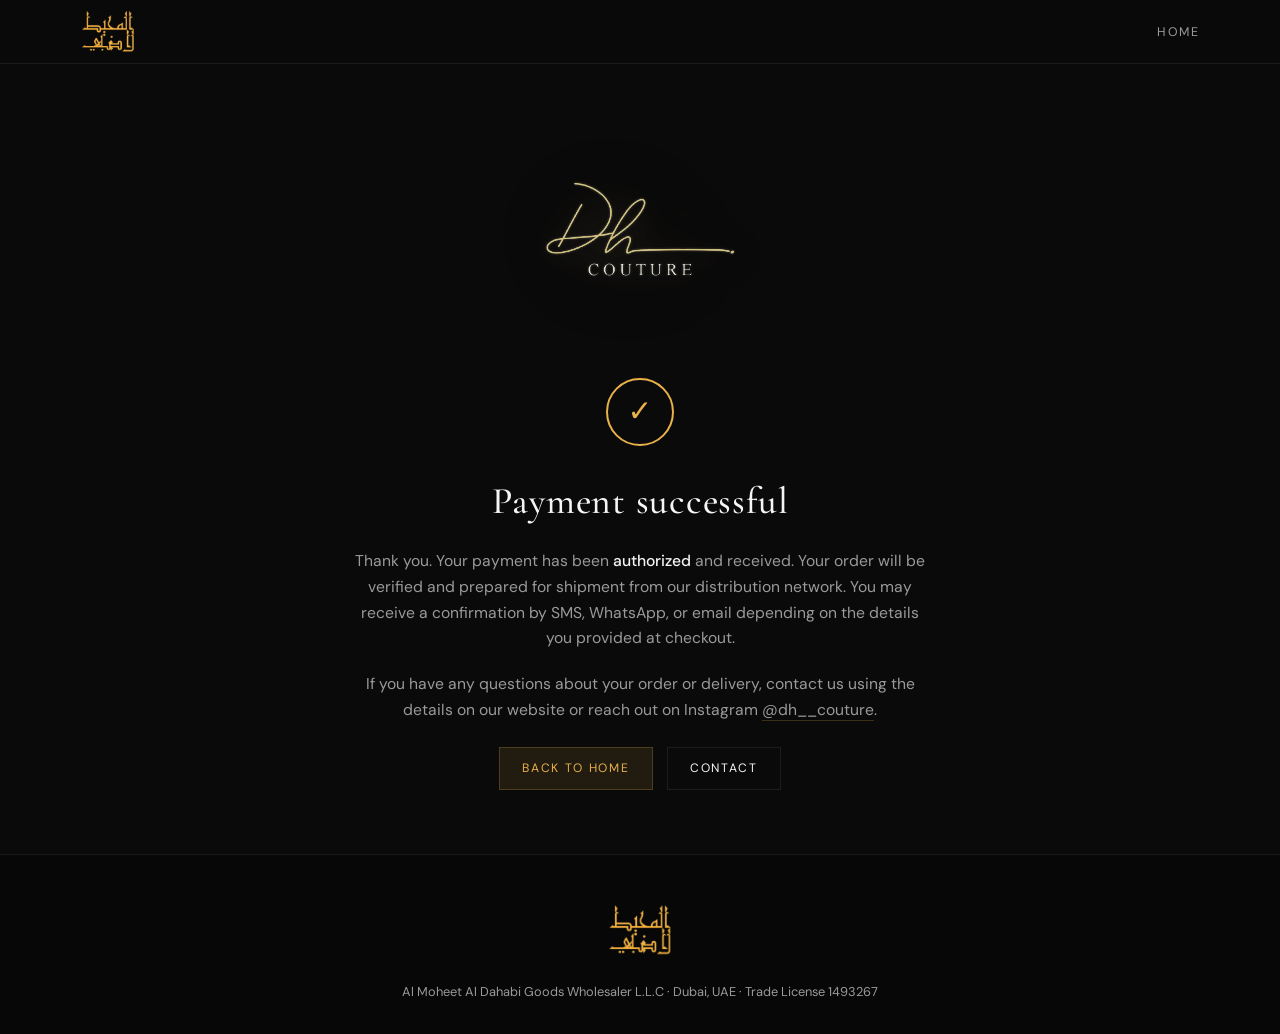
<file: payment-success.html>
<!DOCTYPE html>
<html lang="en">
  <head>
    <meta charset="utf-8" />
    <meta name="viewport" content="width=device-width, initial-scale=1" />
    <meta name="robots" content="noindex, nofollow" />
    <title>Payment successful | DH__COUTURE</title>
    <link rel="preconnect" href="https://fonts.googleapis.com" />
    <link rel="preconnect" href="https://fonts.gstatic.com" crossorigin />
    <link
      href="https://fonts.googleapis.com/css2?family=Cormorant+Garamond:wght@400;500&family=DM+Sans:opsz,wght@9..40,400;9..40,500&display=swap"
      rel="stylesheet"
    />
    <link rel="stylesheet" href="css/styles.css" />
  </head>
  <body>
    <header class="site-header is-scrolled">
      <div class="header-inner">
        <a class="logo" href="index.html" aria-label="DH__COUTURE — Al Moheet Al Dahabi">
          <img src="assets/images/logo.png" alt="" width="240" height="72" decoding="async" />
        </a>
        <nav class="nav" aria-label="Primary" style="position: static; opacity: 1; visibility: visible; transform: none; border: none; padding: 0">
          <ul class="nav-list">
            <li><a href="index.html">Home</a></li>
          </ul>
        </nav>
      </div>
    </header>

    <main class="success-page container">
      <div class="success-inner">
        <div class="glow-logo-wrap payment-success-logo">
          <img src="assets/images/dh-couture-logo.png" alt="DH COUTURE" width="320" height="110" decoding="async" />
        </div>
        <div class="success-icon" aria-hidden="true">✓</div>
        <h1 class="success-title">Payment successful</h1>
        <p class="success-lead">
          Thank you. Your payment has been <strong>authorized</strong> and received. Your order will be verified and
          prepared for shipment from our distribution network. You may receive a confirmation by SMS, WhatsApp, or email
          depending on the details you provided at checkout.
        </p>
        <p class="success-lead" style="margin-bottom: 1.5rem">
          If you have any questions about your order or delivery, contact us using the details on our website or reach
          out on Instagram
          <a
            class="brand-instagram"
            href="https://www.instagram.com/dh__couture/"
            target="_blank"
            rel="noopener noreferrer"
            >@dh__couture</a
          >.
        </p>
        <div id="payment-ref" class="success-ref" hidden>
          <span class="success-ref-label">Reference</span>
          <span id="payment-ref-value"></span>
        </div>
        <div class="success-actions">
          <a class="success-btn--gold" href="index.html">Back to home</a>
          <a href="index.html#contact">Contact</a>
        </div>
      </div>
    </main>

    <footer class="site-footer">
      <div class="container">
        <div class="footer-brand">
          <img src="assets/images/logo.png" alt="Al Moheet Al Dahabi — DH__COUTURE" width="240" height="72" decoding="async" />
        </div>
        <p class="footer-copy">
          Al Moheet Al Dahabi Goods Wholesaler L.L.C · Dubai, UAE · Trade License 1493267
        </p>
      </div>
    </footer>

    <script>
      (function () {
        var params = new URLSearchParams(window.location.search);
        var keys = [
          "order_id",
          "orderId",
          "order",
          "ref",
          "reference",
          "transaction_id",
          "transactionId",
          "tid",
          "session_id",
          "sessionId",
          "payment_id",
          "paymentId",
          "invoice",
          "id",
        ];
        var value = null;
        for (var i = 0; i < keys.length; i++) {
          var v = params.get(keys[i]);
          if (v && String(v).trim()) {
            value = String(v).trim();
            break;
          }
        }
        if (value) {
          var box = document.getElementById("payment-ref");
          var span = document.getElementById("payment-ref-value");
          if (box && span) {
            span.textContent = value;
            box.hidden = false;
            box.classList.add("is-visible");
          }
        }
      })();
    </script>
  </body>
</html>
</file>
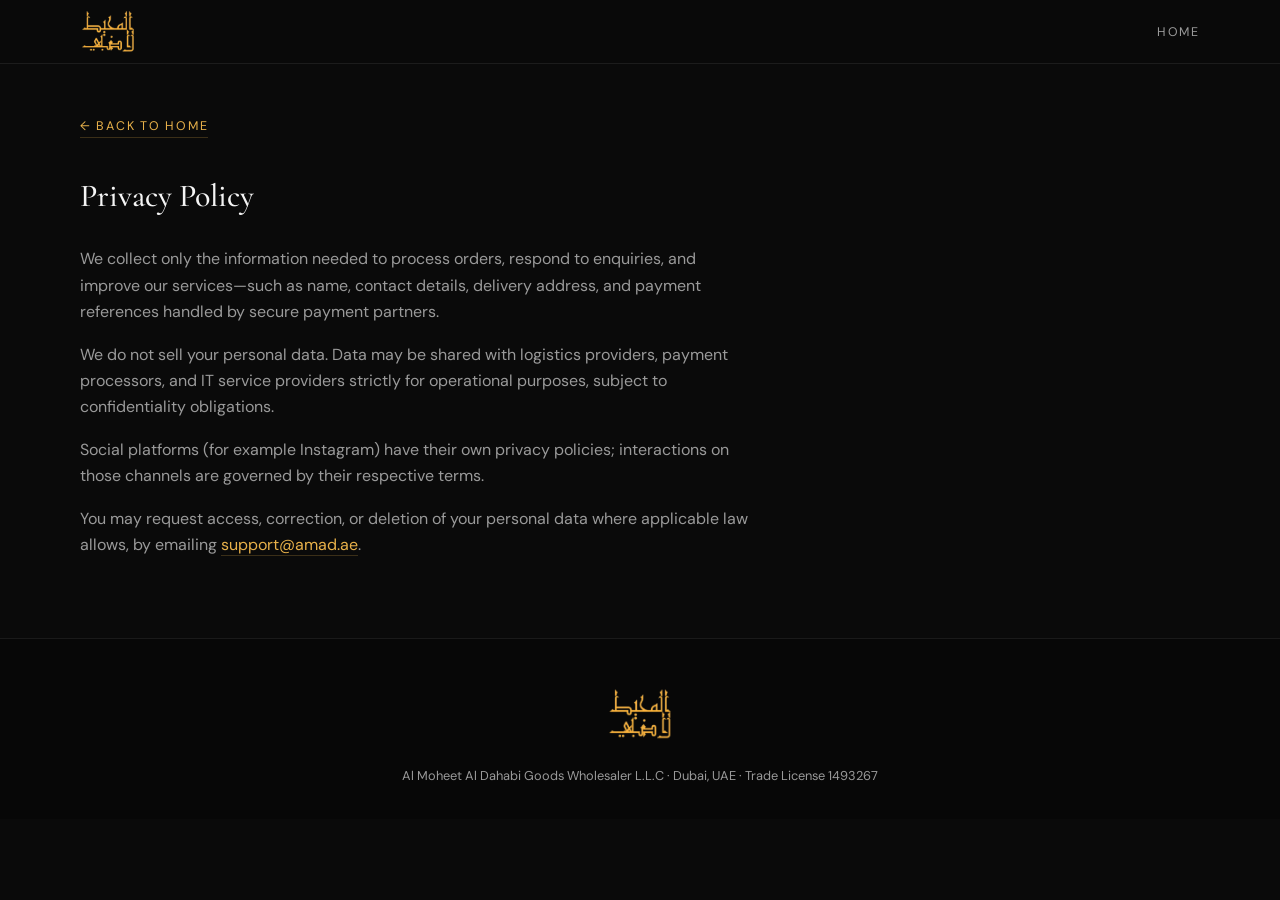
<file: privacy-policy.html>
<!DOCTYPE html>
<html lang="en">
  <head>
    <meta charset="utf-8" />
    <meta name="viewport" content="width=device-width, initial-scale=1" />
    <title>Privacy Policy | DH__COUTURE</title>
    <link rel="preconnect" href="https://fonts.googleapis.com" />
    <link rel="preconnect" href="https://fonts.gstatic.com" crossorigin />
    <link
      href="https://fonts.googleapis.com/css2?family=Cormorant+Garamond:wght@400;500&family=DM+Sans:opsz,wght@9..40,400;9..40,500&display=swap"
      rel="stylesheet"
    />
    <link rel="stylesheet" href="css/styles.css" />
  </head>
  <body>
    <header class="site-header is-scrolled">
      <div class="header-inner">
        <a class="logo" href="index.html" aria-label="DH__COUTURE — Al Moheet Al Dahabi">
          <img src="assets/images/logo.png" alt="" width="240" height="72" decoding="async" />
        </a>
        <nav class="nav" aria-label="Primary" style="position: static; opacity: 1; visibility: visible; transform: none; border: none; padding: 0">
          <ul class="nav-list">
            <li><a href="index.html">Home</a></li>
          </ul>
        </nav>
      </div>
    </header>
    <article class="policy-page container">
      <a class="policy-back" href="index.html">← Back to home</a>
      <h1>Privacy Policy</h1>
      <p>
        We collect only the information needed to process orders, respond to enquiries, and improve our services—such as
        name, contact details, delivery address, and payment references handled by secure payment partners.
      </p>
      <p>
        We do not sell your personal data. Data may be shared with logistics providers, payment processors, and IT
        service providers strictly for operational purposes, subject to confidentiality obligations.
      </p>
      <p>
        Social platforms (for example Instagram) have their own privacy policies; interactions on those channels are
        governed by their respective terms.
      </p>
      <p>
        You may request access, correction, or deletion of your personal data where applicable law allows, by emailing
        <a href="mailto:support@amad.ae">support@amad.ae</a>.
      </p>
    </article>
    <footer class="site-footer">
      <div class="container">
        <div class="footer-brand">
          <img src="assets/images/logo.png" alt="Al Moheet Al Dahabi — DH__COUTURE" width="240" height="72" decoding="async" />
        </div>
        <p class="footer-copy">Al Moheet Al Dahabi Goods Wholesaler L.L.C · Dubai, UAE · Trade License 1493267</p>
      </div>
    </footer>
  </body>
</html>
</file>
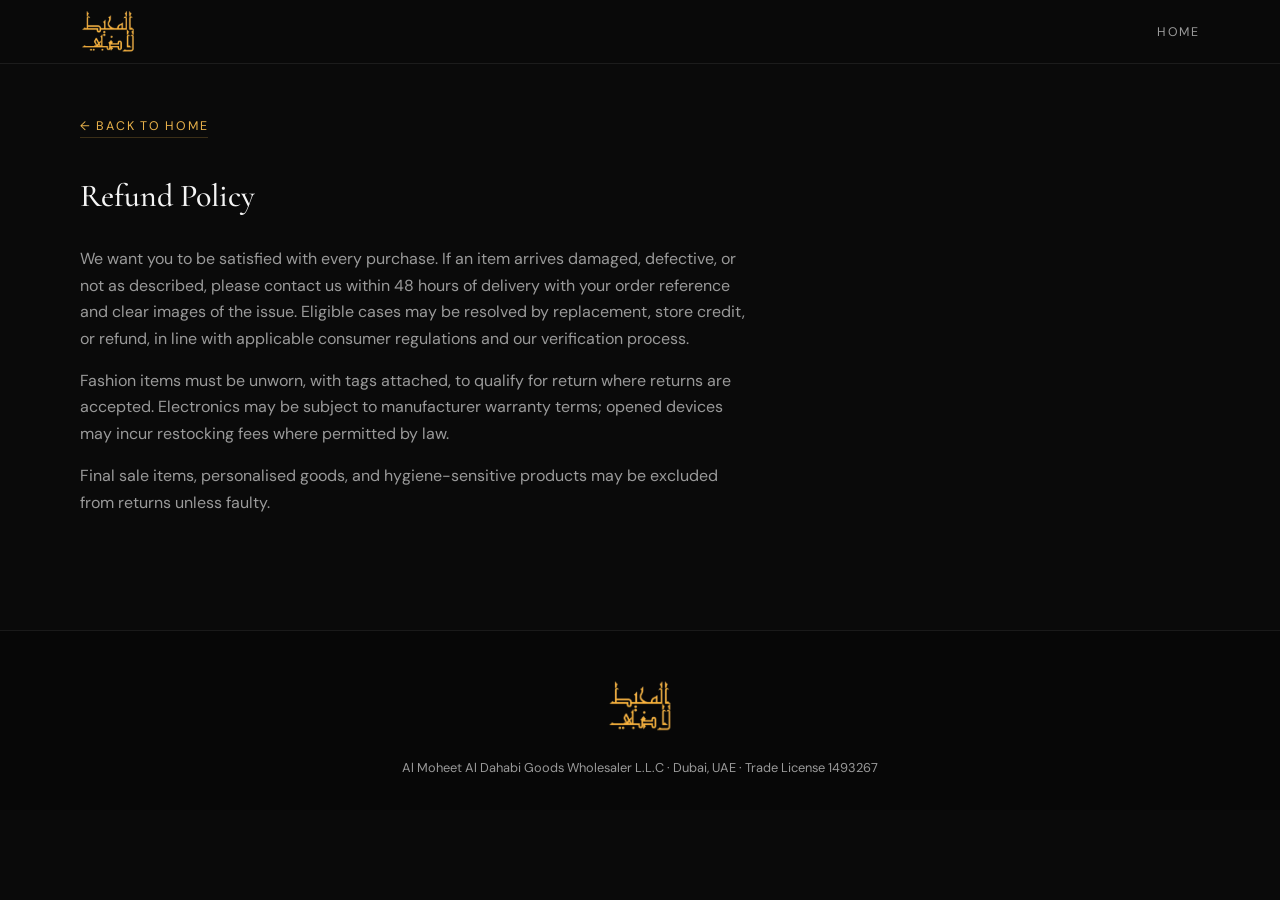
<file: refund-policy.html>
<!DOCTYPE html>
<html lang="en">
  <head>
    <meta charset="utf-8" />
    <meta name="viewport" content="width=device-width, initial-scale=1" />
    <title>Refund Policy | DH__COUTURE</title>
    <link rel="preconnect" href="https://fonts.googleapis.com" />
    <link rel="preconnect" href="https://fonts.gstatic.com" crossorigin />
    <link
      href="https://fonts.googleapis.com/css2?family=Cormorant+Garamond:wght@400;500&family=DM+Sans:opsz,wght@9..40,400;9..40,500&display=swap"
      rel="stylesheet"
    />
    <link rel="stylesheet" href="css/styles.css" />
  </head>
  <body>
    <header class="site-header is-scrolled">
      <div class="header-inner">
        <a class="logo" href="index.html" aria-label="DH__COUTURE — Al Moheet Al Dahabi">
          <img src="assets/images/logo.png" alt="" width="240" height="72" decoding="async" />
        </a>
        <nav class="nav" aria-label="Primary" style="position: static; opacity: 1; visibility: visible; transform: none; border: none; padding: 0">
          <ul class="nav-list">
            <li><a href="index.html">Home</a></li>
          </ul>
        </nav>
      </div>
    </header>
    <article class="policy-page container">
      <a class="policy-back" href="index.html">← Back to home</a>
      <h1>Refund Policy</h1>
      <p>
        We want you to be satisfied with every purchase. If an item arrives damaged, defective, or not as described,
        please contact us within 48 hours of delivery with your order reference and clear images of the issue. Eligible
        cases may be resolved by replacement, store credit, or refund, in line with applicable consumer regulations and
        our verification process.
      </p>
      <p>
        Fashion items must be unworn, with tags attached, to qualify for return where returns are accepted. Electronics
        may be subject to manufacturer warranty terms; opened devices may incur restocking fees where permitted by law.
      </p>
      <p>Final sale items, personalised goods, and hygiene-sensitive products may be excluded from returns unless faulty.</p>
    </article>
    <footer class="site-footer">
      <div class="container">
        <div class="footer-brand">
          <img src="assets/images/logo.png" alt="Al Moheet Al Dahabi — DH__COUTURE" width="240" height="72" decoding="async" />
        </div>
        <p class="footer-copy">Al Moheet Al Dahabi Goods Wholesaler L.L.C · Dubai, UAE · Trade License 1493267</p>
      </div>
    </footer>
  </body>
</html>
</file>
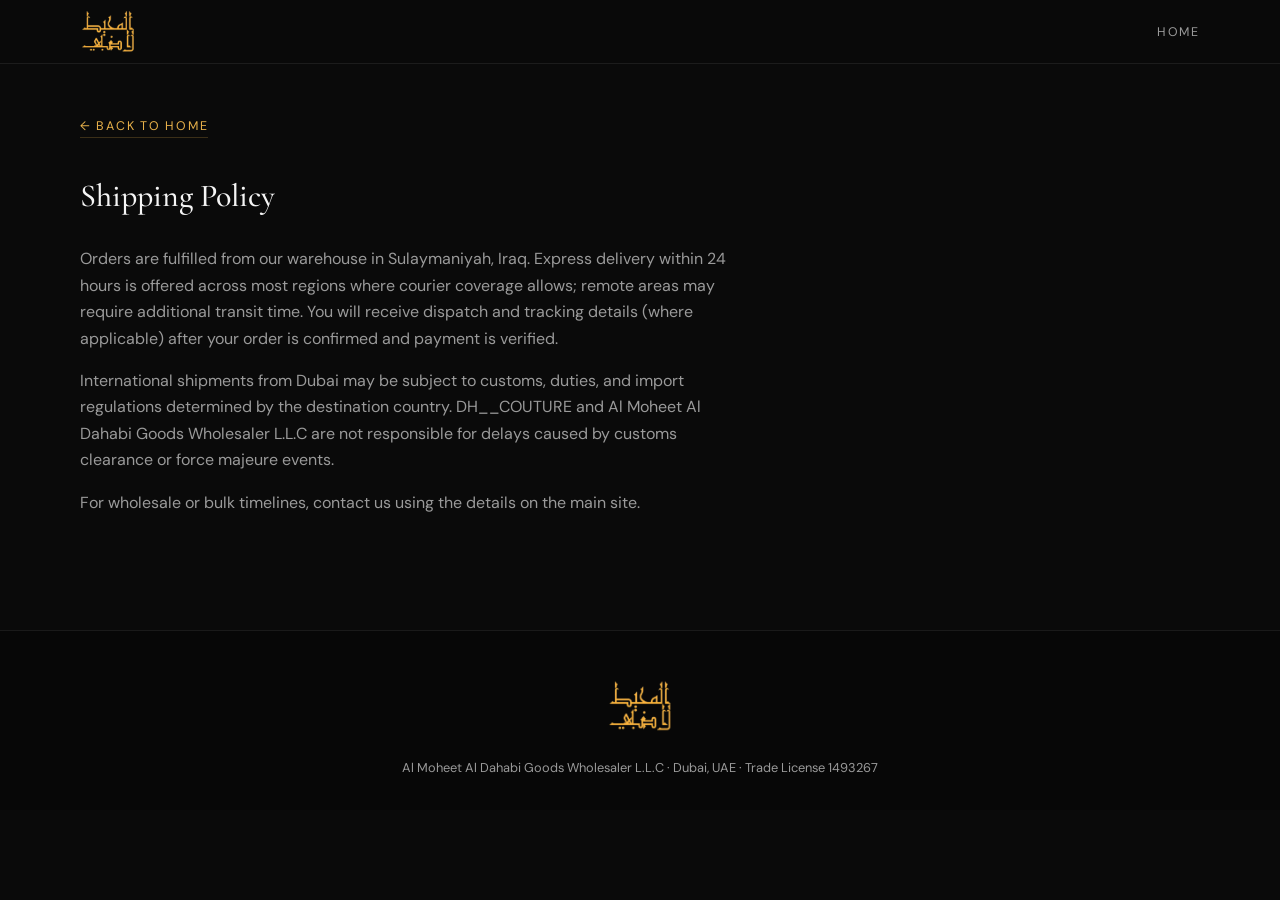
<file: shipping-policy.html>
<!DOCTYPE html>
<html lang="en">
  <head>
    <meta charset="utf-8" />
    <meta name="viewport" content="width=device-width, initial-scale=1" />
    <title>Shipping Policy | DH__COUTURE</title>
    <link rel="preconnect" href="https://fonts.googleapis.com" />
    <link rel="preconnect" href="https://fonts.gstatic.com" crossorigin />
    <link
      href="https://fonts.googleapis.com/css2?family=Cormorant+Garamond:wght@400;500&family=DM+Sans:opsz,wght@9..40,400;9..40,500&display=swap"
      rel="stylesheet"
    />
    <link rel="stylesheet" href="css/styles.css" />
  </head>
  <body>
    <header class="site-header is-scrolled">
      <div class="header-inner">
        <a class="logo" href="index.html" aria-label="DH__COUTURE — Al Moheet Al Dahabi">
          <img src="assets/images/logo.png" alt="" width="240" height="72" decoding="async" />
        </a>
        <nav class="nav" aria-label="Primary" style="position: static; opacity: 1; visibility: visible; transform: none; border: none; padding: 0">
          <ul class="nav-list">
            <li><a href="index.html">Home</a></li>
          </ul>
        </nav>
      </div>
    </header>
    <article class="policy-page container">
      <a class="policy-back" href="index.html">← Back to home</a>
      <h1>Shipping Policy</h1>
      <p>
        Orders are fulfilled from our warehouse in Sulaymaniyah, Iraq. Express delivery within 24 hours is offered
        across most regions where courier coverage allows; remote areas may require additional transit time. You will
        receive dispatch and tracking details (where applicable) after your order is confirmed and payment is verified.
      </p>
      <p>
        International shipments from Dubai may be subject to customs, duties, and import regulations determined by the
        destination country. DH__COUTURE and Al Moheet Al Dahabi Goods Wholesaler L.L.C are not responsible for delays
        caused by customs clearance or force majeure events.
      </p>
      <p>For wholesale or bulk timelines, contact us using the details on the main site.</p>
    </article>
    <footer class="site-footer">
      <div class="container">
        <div class="footer-brand">
          <img src="assets/images/logo.png" alt="Al Moheet Al Dahabi — DH__COUTURE" width="240" height="72" decoding="async" />
        </div>
        <p class="footer-copy">Al Moheet Al Dahabi Goods Wholesaler L.L.C · Dubai, UAE · Trade License 1493267</p>
      </div>
    </footer>
  </body>
</html>
</file>
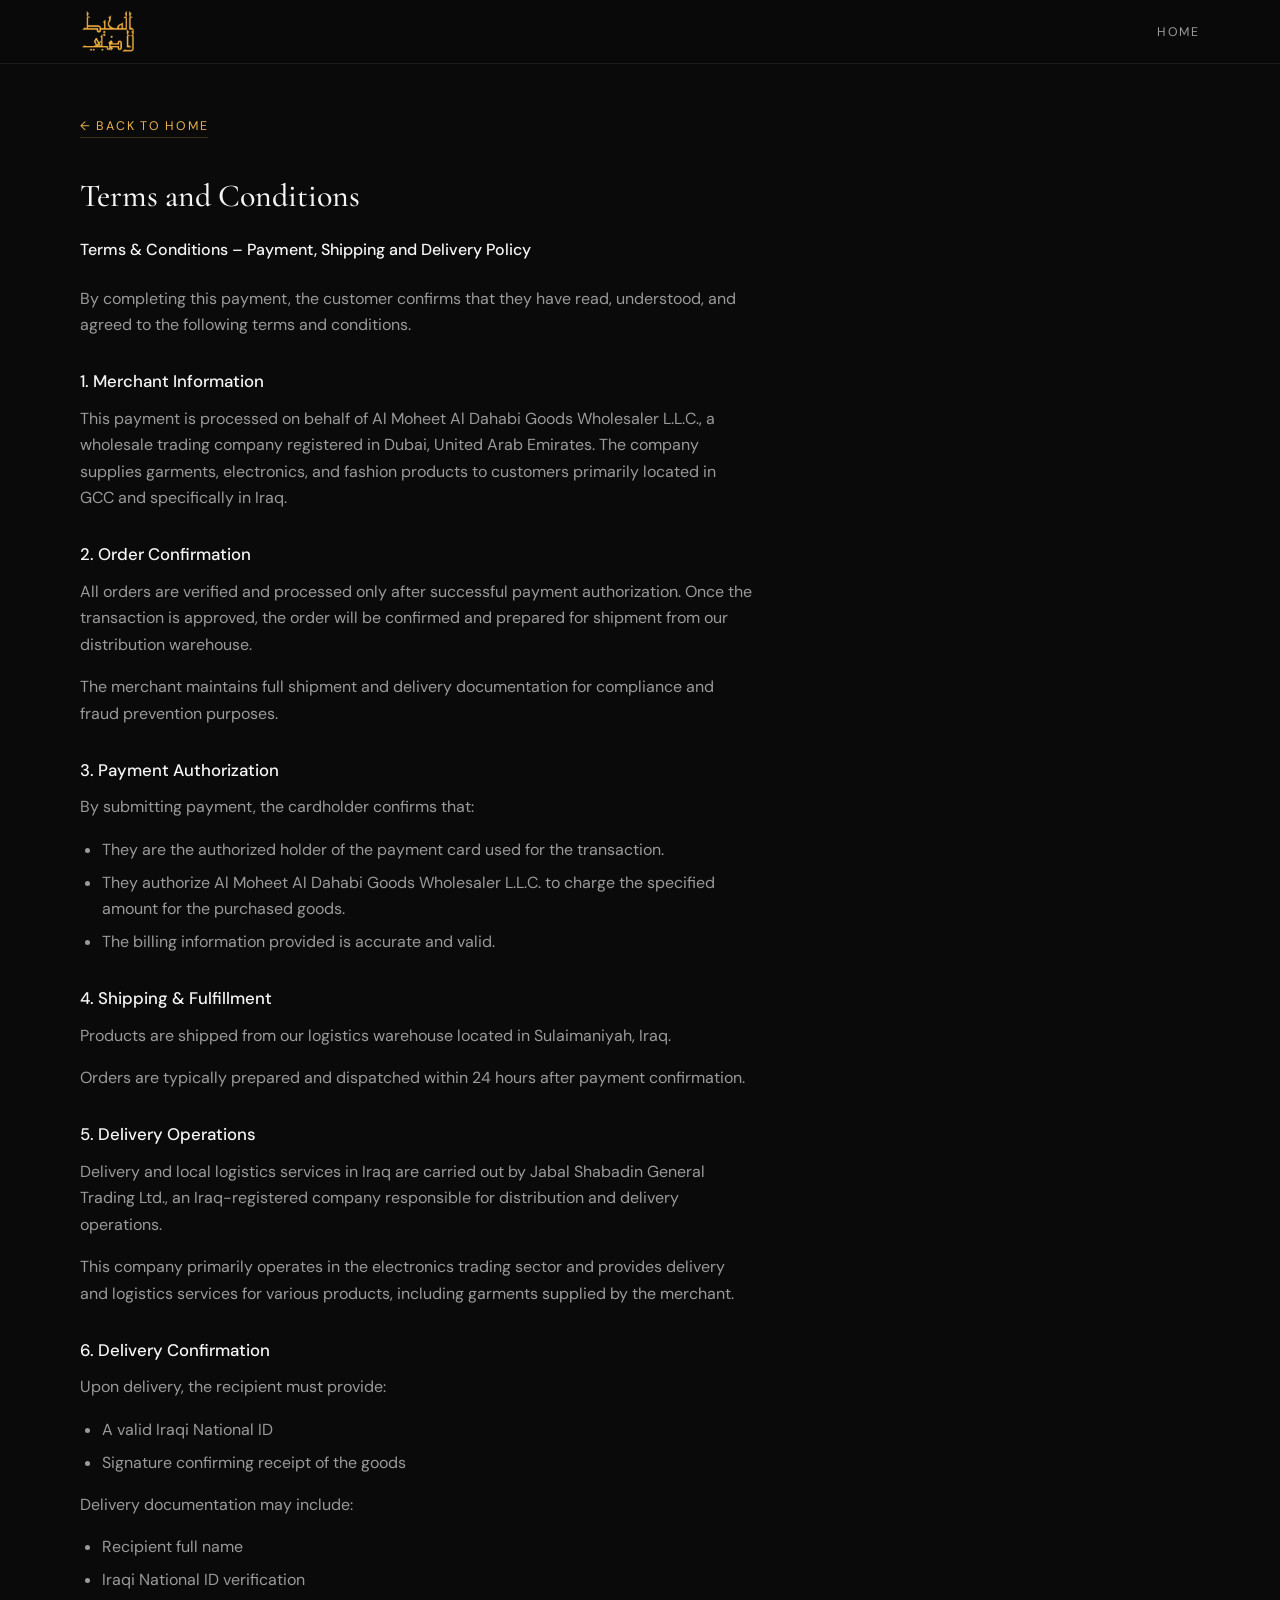
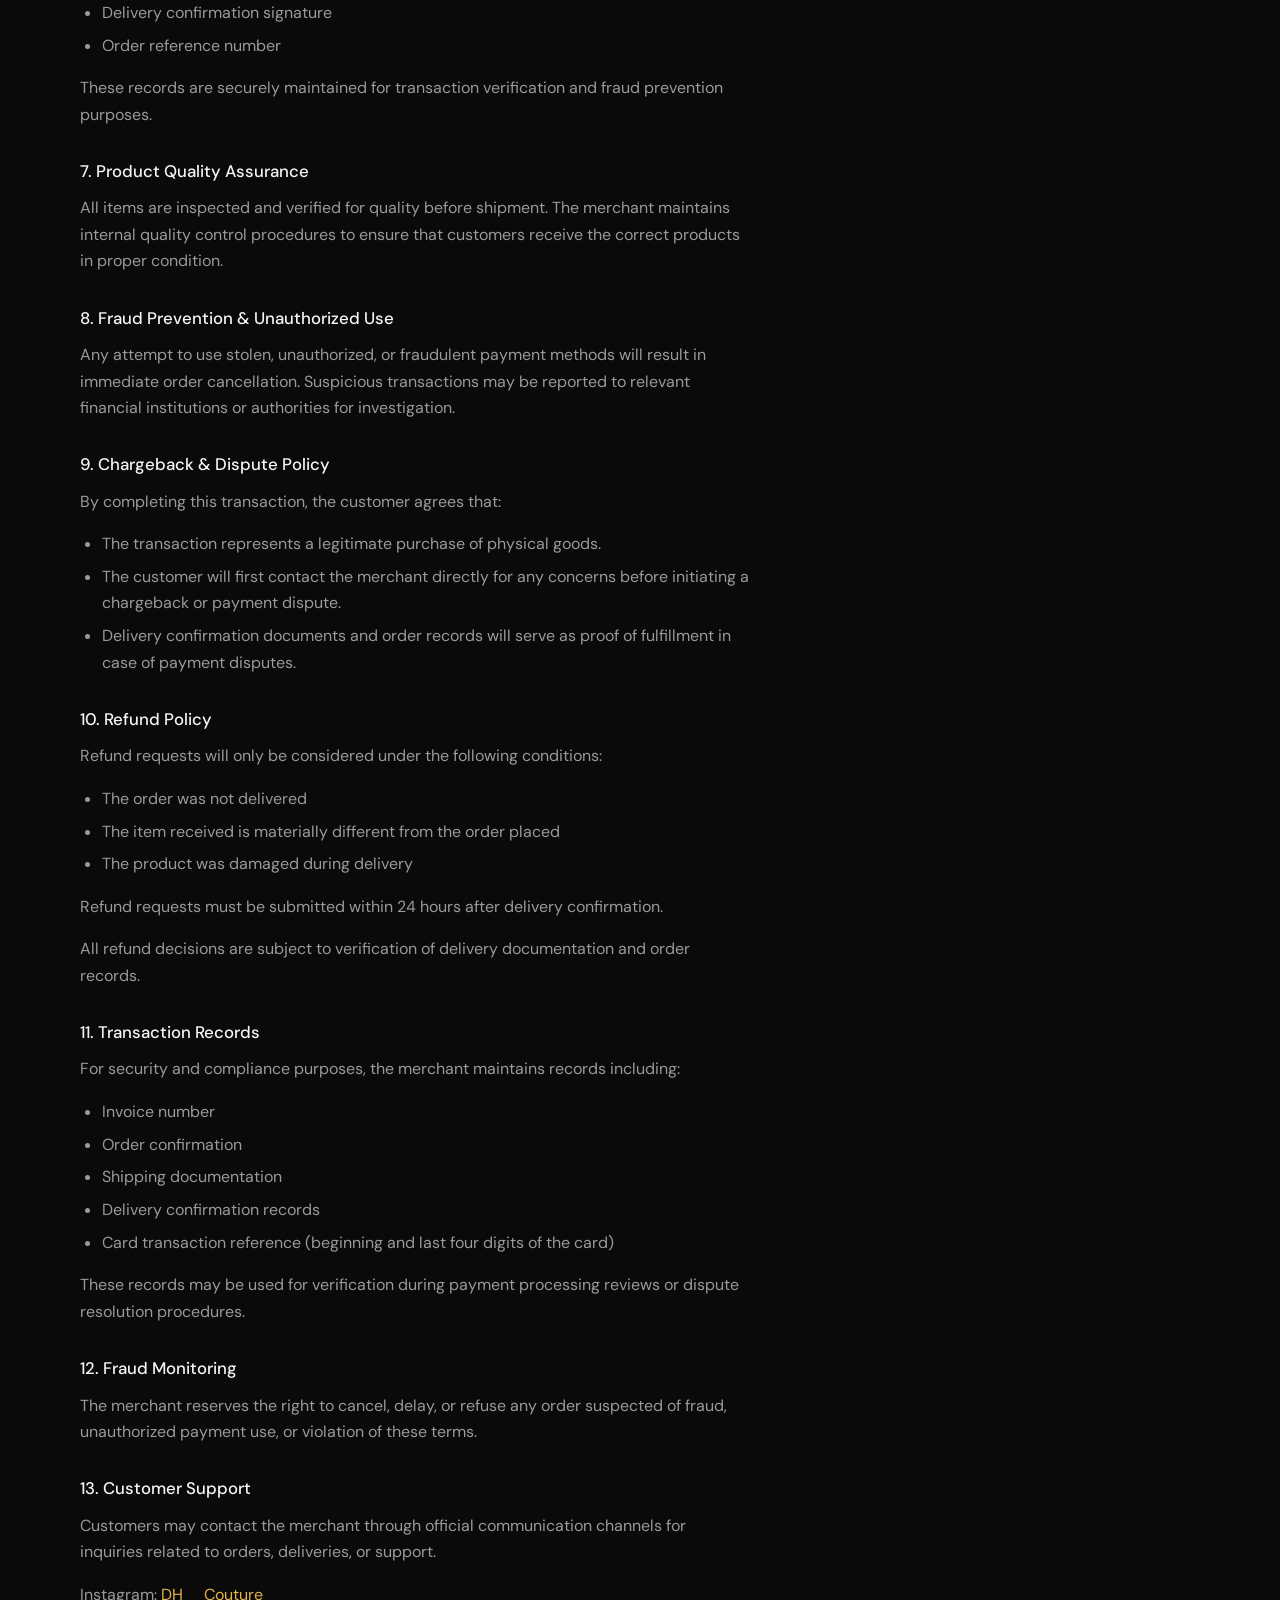
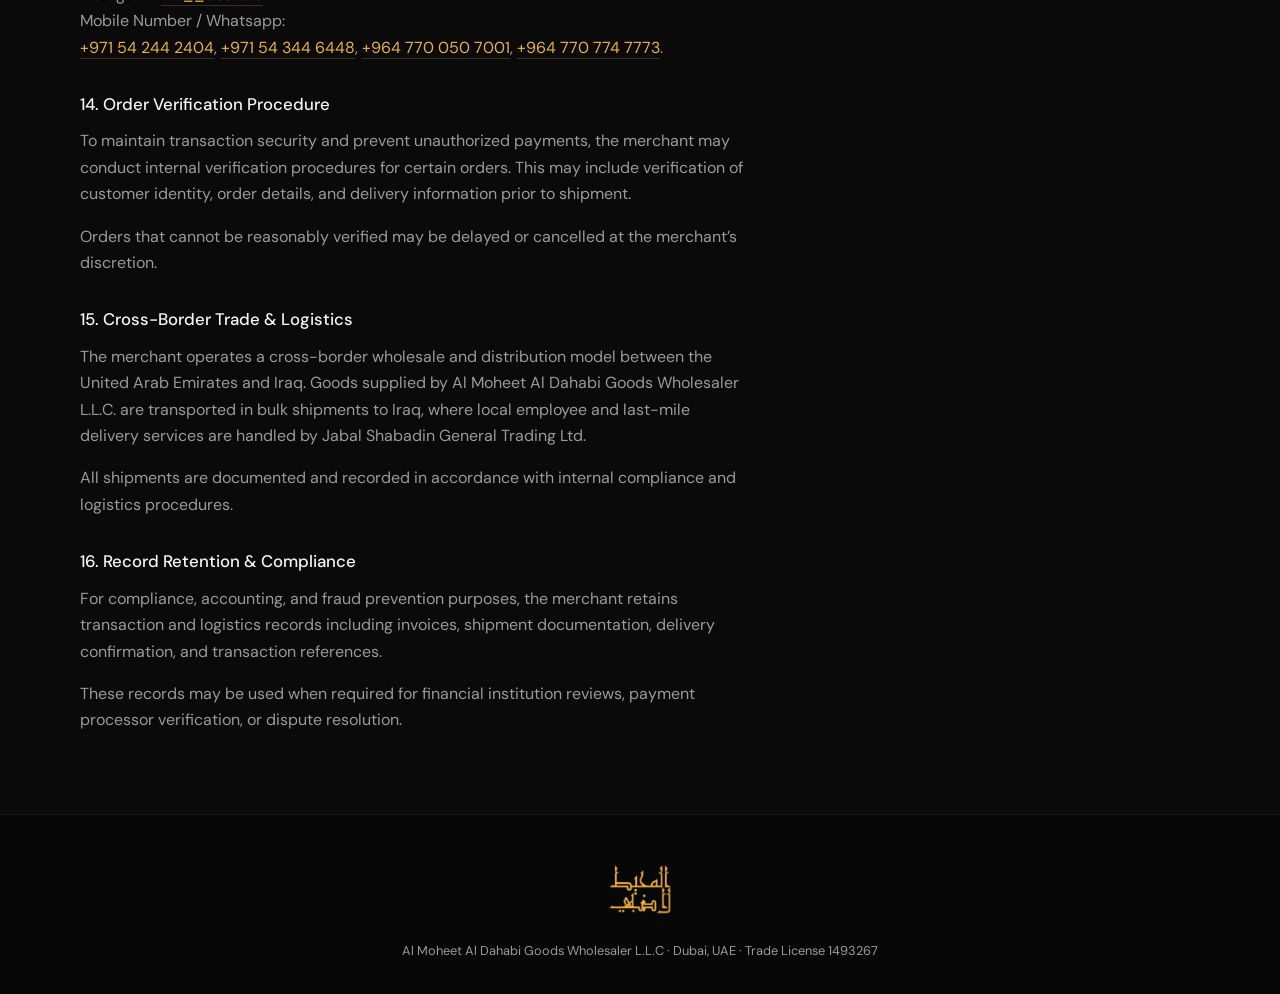
<file: terms-conditions.html>
<!DOCTYPE html>
<html lang="en">
  <head>
    <meta charset="utf-8" />
    <meta name="viewport" content="width=device-width, initial-scale=1" />
    <title>Terms &amp; Conditions | DH__COUTURE</title>
    <link rel="preconnect" href="https://fonts.googleapis.com" />
    <link rel="preconnect" href="https://fonts.gstatic.com" crossorigin />
    <link
      href="https://fonts.googleapis.com/css2?family=Cormorant+Garamond:wght@400;500&family=DM+Sans:opsz,wght@9..40,400;9..40,500&display=swap"
      rel="stylesheet"
    />
    <link rel="stylesheet" href="css/styles.css" />
  </head>
  <body>
    <header class="site-header is-scrolled">
      <div class="header-inner">
        <a class="logo" href="index.html" aria-label="DH__COUTURE — Al Moheet Al Dahabi">
          <img src="assets/images/logo.png" alt="" width="240" height="72" decoding="async" />
        </a>
        <nav class="nav" aria-label="Primary" style="position: static; opacity: 1; visibility: visible; transform: none; border: none; padding: 0">
          <ul class="nav-list">
            <li><a href="index.html">Home</a></li>
          </ul>
        </nav>
      </div>
    </header>
    <article class="policy-page container">
      <a class="policy-back" href="index.html">← Back to home</a>
      <h1>Terms and Conditions</h1>
      <p class="policy-subtitle">Terms &amp; Conditions – Payment, Shipping and Delivery Policy</p>
      <p>
        By completing this payment, the customer confirms that they have read, understood, and agreed to the following
        terms and conditions.
      </p>

      <h2>1. Merchant Information</h2>
      <p>
        This payment is processed on behalf of Al Moheet Al Dahabi Goods Wholesaler L.L.C., a wholesale trading company
        registered in Dubai, United Arab Emirates. The company supplies garments, electronics, and fashion products to
        customers primarily located in GCC and specifically in Iraq.
      </p>

      <h2>2. Order Confirmation</h2>
      <p>
        All orders are verified and processed only after successful payment authorization. Once the transaction is
        approved, the order will be confirmed and prepared for shipment from our distribution warehouse.
      </p>
      <p>
        The merchant maintains full shipment and delivery documentation for compliance and fraud prevention purposes.
      </p>

      <h2>3. Payment Authorization</h2>
      <p>By submitting payment, the cardholder confirms that:</p>
      <ul>
        <li>They are the authorized holder of the payment card used for the transaction.</li>
        <li>
          They authorize Al Moheet Al Dahabi Goods Wholesaler L.L.C. to charge the specified amount for the purchased
          goods.
        </li>
        <li>The billing information provided is accurate and valid.</li>
      </ul>

      <h2>4. Shipping &amp; Fulfillment</h2>
      <p>Products are shipped from our logistics warehouse located in Sulaimaniyah, Iraq.</p>
      <p>Orders are typically prepared and dispatched within 24 hours after payment confirmation.</p>

      <h2>5. Delivery Operations</h2>
      <p>
        Delivery and local logistics services in Iraq are carried out by Jabal Shabadin General Trading Ltd., an
        Iraq-registered company responsible for distribution and delivery operations.
      </p>
      <p>
        This company primarily operates in the electronics trading sector and provides delivery and logistics services
        for various products, including garments supplied by the merchant.
      </p>

      <h2>6. Delivery Confirmation</h2>
      <p>Upon delivery, the recipient must provide:</p>
      <ul>
        <li>A valid Iraqi National ID</li>
        <li>Signature confirming receipt of the goods</li>
      </ul>
      <p>Delivery documentation may include:</p>
      <ul>
        <li>Recipient full name</li>
        <li>Iraqi National ID verification</li>
        <li>Delivery confirmation signature</li>
        <li>Order reference number</li>
      </ul>
      <p>
        These records are securely maintained for transaction verification and fraud prevention purposes.
      </p>

      <h2>7. Product Quality Assurance</h2>
      <p>
        All items are inspected and verified for quality before shipment. The merchant maintains internal quality control
        procedures to ensure that customers receive the correct products in proper condition.
      </p>

      <h2>8. Fraud Prevention &amp; Unauthorized Use</h2>
      <p>
        Any attempt to use stolen, unauthorized, or fraudulent payment methods will result in immediate order cancellation.
        Suspicious transactions may be reported to relevant financial institutions or authorities for investigation.
      </p>

      <h2>9. Chargeback &amp; Dispute Policy</h2>
      <p>By completing this transaction, the customer agrees that:</p>
      <ul>
        <li>The transaction represents a legitimate purchase of physical goods.</li>
        <li>
          The customer will first contact the merchant directly for any concerns before initiating a chargeback or
          payment dispute.
        </li>
        <li>
          Delivery confirmation documents and order records will serve as proof of fulfillment in case of payment
          disputes.
        </li>
      </ul>

      <h2>10. Refund Policy</h2>
      <p>Refund requests will only be considered under the following conditions:</p>
      <ul>
        <li>The order was not delivered</li>
        <li>The item received is materially different from the order placed</li>
        <li>The product was damaged during delivery</li>
      </ul>
      <p>Refund requests must be submitted within 24 hours after delivery confirmation.</p>
      <p>
        All refund decisions are subject to verification of delivery documentation and order records.
      </p>

      <h2>11. Transaction Records</h2>
      <p>For security and compliance purposes, the merchant maintains records including:</p>
      <ul>
        <li>Invoice number</li>
        <li>Order confirmation</li>
        <li>Shipping documentation</li>
        <li>Delivery confirmation records</li>
        <li>Card transaction reference (beginning and last four digits of the card)</li>
      </ul>
      <p>
        These records may be used for verification during payment processing reviews or dispute resolution procedures.
      </p>

      <h2>12. Fraud Monitoring</h2>
      <p>
        The merchant reserves the right to cancel, delay, or refuse any order suspected of fraud, unauthorized payment
        use, or violation of these terms.
      </p>

      <h2>13. Customer Support</h2>
      <p>
        Customers may contact the merchant through official communication channels for inquiries related to orders,
        deliveries, or support.
      </p>
      <p>
        Instagram:
        <a href="https://www.instagram.com/dh__couture/" target="_blank" rel="noopener noreferrer">DH__Couture</a><br />
        Mobile Number / Whatsapp:<br />
        <a href="tel:+971542442404">+971 54 244 2404</a>,
        <a href="tel:+971543446448">+971 54 344 6448</a>,
        <a href="tel:+9647700507001">+964 770 050 7001</a>,
        <a href="tel:+9647707747773">+964 770 774 7773</a>.
      </p>

      <h2>14. Order Verification Procedure</h2>
      <p>
        To maintain transaction security and prevent unauthorized payments, the merchant may conduct internal
        verification procedures for certain orders. This may include verification of customer identity, order details, and
        delivery information prior to shipment.
      </p>
      <p>
        Orders that cannot be reasonably verified may be delayed or cancelled at the merchant’s discretion.
      </p>

      <h2>15. Cross-Border Trade &amp; Logistics</h2>
      <p>
        The merchant operates a cross-border wholesale and distribution model between the United Arab Emirates and
        Iraq. Goods supplied by Al Moheet Al Dahabi Goods Wholesaler L.L.C. are transported in bulk shipments to Iraq,
        where local employee and last-mile delivery services are handled by Jabal Shabadin General Trading Ltd.
      </p>
      <p>
        All shipments are documented and recorded in accordance with internal compliance and logistics procedures.
      </p>

      <h2>16. Record Retention &amp; Compliance</h2>
      <p>
        For compliance, accounting, and fraud prevention purposes, the merchant retains transaction and logistics records
        including invoices, shipment documentation, delivery confirmation, and transaction references.
      </p>
      <p>
        These records may be used when required for financial institution reviews, payment processor verification, or
        dispute resolution.
      </p>
    </article>
    <footer class="site-footer">
      <div class="container">
        <div class="footer-brand">
          <img src="assets/images/logo.png" alt="Al Moheet Al Dahabi — DH__COUTURE" width="240" height="72" decoding="async" />
        </div>
        <p class="footer-copy">Al Moheet Al Dahabi Goods Wholesaler L.L.C · Dubai, UAE · Trade License 1493267</p>
      </div>
    </footer>
  </body>
</html>
</file>
<file: css/styles.css>
/* DH__COUTURE — luxury minimal theme */
:root {
  --bg: #0a0a0a;
  --bg-elevated: #111111;
  --surface: #161616;
  --text: #f5f5f5;
  --text-muted: #9a9a9a;
  --border: rgba(255, 255, 255, 0.08);
  /* Brand gold (matches logo calligraphy) */
  --gold: #e8b14a;
  --gold-soft: rgba(232, 177, 74, 0.22);
  --accent: var(--gold);
  --font-display: "Cormorant Garamond", Georgia, serif;
  --font-sans: "DM Sans", system-ui, sans-serif;
  --ease-out: cubic-bezier(0.22, 1, 0.36, 1);
  --header-h: 4rem;
}

*,
*::before,
*::after {
  box-sizing: border-box;
}

html {
  scroll-behavior: smooth;
}

@media (prefers-reduced-motion: reduce) {
  html {
    scroll-behavior: auto;
  }
  *,
  *::before,
  *::after {
    animation-duration: 0.01ms !important;
    animation-iteration-count: 1 !important;
    transition-duration: 0.01ms !important;
  }
}

body {
  margin: 0;
  font-family: var(--font-sans);
  font-size: 1rem;
  line-height: 1.65;
  color: var(--text);
  background: var(--bg);
  -webkit-font-smoothing: antialiased;
}

img,
video {
  max-width: 100%;
  display: block;
}

a {
  color: inherit;
  text-decoration: none;
}

a:hover {
  text-decoration: underline;
  text-underline-offset: 0.2em;
}

/* Instagram brand name — no default underline; gold on hover */
a.brand-instagram {
  color: inherit;
  text-decoration: none !important;
  border-bottom: 1px solid var(--gold-soft);
  transition: color 0.2s ease, border-color 0.2s ease;
}

a.brand-instagram:hover {
  color: var(--gold);
  border-bottom-color: var(--gold);
}

.text-gold {
  color: var(--gold);
}

.footer-copy a.brand-instagram {
  color: var(--text-muted);
}

.footer-copy a.brand-instagram:hover {
  color: var(--gold);
}

:focus-visible {
  outline: 2px solid var(--gold);
  outline-offset: 3px;
}

.container {
  width: min(1120px, 92vw);
  margin-inline: auto;
}

/* Header */
.site-header {
  position: fixed;
  top: 0;
  left: 0;
  right: 0;
  z-index: 100;
  height: var(--header-h);
  display: flex;
  align-items: center;
  background: rgba(10, 10, 10, 0.85);
  backdrop-filter: blur(12px);
  border-bottom: 1px solid var(--border);
  transition: background 0.35s var(--ease-out);
}

.site-header.is-scrolled {
  background: rgba(10, 10, 10, 0.95);
}

.header-inner {
  width: min(1120px, 92vw);
  margin-inline: auto;
  display: flex;
  align-items: center;
  justify-content: space-between;
  gap: 1rem;
}

.header-actions {
  display: flex;
  align-items: center;
  justify-content: flex-end;
  gap: 0.75rem 1rem;
  flex: 1;
  min-width: 0;
}

.lang-switch {
  display: inline-flex;
  align-items: center;
  gap: 0.15rem;
  padding: 0.2rem;
  border: 1px solid var(--border);
  border-radius: 2px;
  flex-shrink: 0;
}

.lang-btn {
  background: transparent;
  border: none;
  color: var(--text-muted);
  font-family: inherit;
  font-size: 0.68rem;
  letter-spacing: 0.1em;
  text-transform: uppercase;
  padding: 0.4rem 0.6rem;
  cursor: pointer;
  border-radius: 1px;
  transition: color 0.2s ease, background 0.2s ease;
}

.lang-btn:hover {
  color: var(--text);
}

.lang-btn.is-active {
  background: rgba(232, 177, 74, 0.18);
  color: var(--gold);
}

html[lang="ar"] .lang-btn {
  text-transform: none;
  letter-spacing: 0.02em;
  font-size: 0.8rem;
  padding: 0.35rem 0.55rem;
}

/* Arabic typography */
html[lang="ar"] body {
  font-family: "Noto Sans Arabic", "DM Sans", system-ui, sans-serif;
}

html[lang="ar"] .hero-title,
html[lang="ar"] .section-title,
html[lang="ar"] h1,
html[lang="ar"] h2,
html[lang="ar"] h3,
html[lang="ar"] .stat-value {
  font-family: "Noto Sans Arabic", sans-serif;
  letter-spacing: 0;
}

html[lang="ar"] .section-label,
html[lang="ar"] .nav-list a,
html[lang="ar"] .footer-nav a {
  letter-spacing: 0.06em;
}

.logo {
  display: flex;
  align-items: center;
  line-height: 0;
  flex-shrink: 0;
  text-decoration: none;
}

.logo:hover {
  text-decoration: none;
}

.logo img {
  height: clamp(2rem, 5.5vw, 2.85rem);
  width: auto;
  max-width: min(220px, 52vw);
  display: block;
  object-fit: contain;
}

.nav-toggle {
  display: none;
  background: transparent;
  border: 1px solid var(--border);
  color: var(--text);
  padding: 0.5rem 0.75rem;
  font-family: var(--font-sans);
  font-size: 0.75rem;
  letter-spacing: 0.12em;
  text-transform: uppercase;
  cursor: pointer;
}

.nav-list {
  display: flex;
  flex-wrap: wrap;
  gap: 1.5rem;
  list-style: none;
  margin: 0;
  padding: 0;
}

.nav-list a {
  font-size: 0.78rem;
  letter-spacing: 0.14em;
  text-transform: uppercase;
  color: var(--text-muted);
  text-decoration: none;
  transition: color 0.25s ease;
}

.nav-list a:hover {
  color: var(--gold);
  text-decoration: none;
}

@media (max-width: 768px) {
  .nav-toggle {
    display: block;
  }

  .nav {
    position: fixed;
    inset: var(--header-h) 0 auto 0;
    background: var(--bg);
    border-bottom: 1px solid var(--border);
    padding: 1.25rem 1.5rem 1.5rem;
    transform: translateY(-120%);
    opacity: 0;
    visibility: hidden;
    transition: transform 0.4s var(--ease-out), opacity 0.3s ease, visibility 0.3s;
  }

  .nav.is-open {
    transform: translateY(0);
    opacity: 1;
    visibility: visible;
  }

  .nav-list {
    flex-direction: column;
    gap: 1rem;
  }
}

/* Hero */
.hero {
  min-height: 100vh;
  min-height: 100dvh;
  display: flex;
  align-items: center;
  justify-content: center;
  padding: calc(var(--header-h) + 3rem) 0 4rem;
  position: relative;
  overflow: hidden;
}

.hero::before {
  content: "";
  position: absolute;
  inset: 0;
  background:
    radial-gradient(ellipse 80% 60% at 50% 0%, rgba(255, 255, 255, 0.06), transparent 55%),
    linear-gradient(180deg, var(--bg) 0%, #0d0d0d 100%);
  pointer-events: none;
}

.hero::after {
  content: "";
  position: absolute;
  inset: 0;
  background-image: linear-gradient(
    90deg,
    transparent 0%,
    rgba(255, 255, 255, 0.02) 50%,
    transparent 100%
  );
  background-size: 200% 100%;
  animation: shimmer 14s ease-in-out infinite;
  pointer-events: none;
  opacity: 0.5;
}

@keyframes shimmer {
  0%,
  100% {
    background-position: 0% 0%;
  }
  50% {
    background-position: 100% 0%;
  }
}

.hero-content {
  position: relative;
  z-index: 1;
  text-align: center;
  max-width: 42rem;
}

/* DH COUTURE script logo — restrained halo (shared with payment success) */
.glow-logo-wrap {
  margin: 0 auto 1.5rem;
}

.glow-logo-wrap img {
  width: min(320px, 88vw);
  height: auto;
  display: block;
  margin-inline: auto;
  /* Depth on black, hairline warm edge, soft champagne bloom — low saturation, no harsh rings */
  filter:
    drop-shadow(0 4px 16px rgba(0, 0, 0, 0.55))
    drop-shadow(0 0 1px rgba(222, 206, 170, 0.35))
    drop-shadow(0 0 22px rgba(168, 142, 100, 0.2))
    drop-shadow(0 0 52px rgba(130, 108, 74, 0.11))
    drop-shadow(0 0 88px rgba(96, 78, 52, 0.06));
}

.hero-dh-mark {
  opacity: 0;
  animation: fadeUp 1s var(--ease-out) 0s forwards;
}

@media (prefers-reduced-motion: reduce) {
  .hero-dh-mark {
    animation: none;
    opacity: 1;
  }
}

.payment-success-logo {
  margin-bottom: 1.75rem;
}

.payment-success-logo img {
  width: min(260px, 78vw);
}

.hero-eyebrow {
  font-size: 0.72rem;
  letter-spacing: 0.35em;
  text-transform: uppercase;
  color: var(--text-muted);
  margin-bottom: 1.25rem;
  opacity: 0;
  animation: fadeUp 1s var(--ease-out) 0.1s forwards;
}

.hero-title {
  font-family: var(--font-display);
  font-size: clamp(2.25rem, 6vw, 3.75rem);
  font-weight: 500;
  line-height: 1.12;
  margin: 0 0 1.5rem;
  letter-spacing: 0.02em;
  opacity: 0;
  animation: fadeUp 1s var(--ease-out) 0.25s forwards;
}

.hero-sub {
  font-size: clamp(0.95rem, 2.2vw, 1.05rem);
  color: var(--text-muted);
  margin: 0 0 2rem;
  max-width: 36rem;
  margin-inline: auto;
  opacity: 0;
  animation: fadeUp 1s var(--ease-out) 0.45s forwards;
}

.hero-meta {
  display: flex;
  flex-wrap: wrap;
  gap: 1rem;
  justify-content: center;
  opacity: 0;
  animation: fadeUp 1s var(--ease-out) 0.65s forwards;
}

.hero-pill {
  font-size: 0.7rem;
  letter-spacing: 0.18em;
  text-transform: uppercase;
  padding: 0.55rem 1rem;
  border: 1px solid var(--gold-soft);
  background: rgba(232, 177, 74, 0.06);
}

@keyframes fadeUp {
  from {
    opacity: 0;
    transform: translateY(18px);
  }
  to {
    opacity: 1;
    transform: translateY(0);
  }
}

/* Section common */
section {
  padding: clamp(4rem, 10vw, 6.5rem) 0;
}

.section-label {
  font-size: 0.72rem;
  letter-spacing: 0.32em;
  text-transform: uppercase;
  color: var(--gold);
  opacity: 0.88;
  margin: 0 0 0.75rem;
}

.section-title {
  font-family: var(--font-display);
  font-size: clamp(1.75rem, 4vw, 2.5rem);
  font-weight: 500;
  margin: 0 0 1.25rem;
  letter-spacing: 0.02em;
}

.section-lead {
  color: var(--text-muted);
  max-width: 38rem;
  margin: 0 0 2rem;
}

/* Reveal on scroll */
.reveal {
  opacity: 0;
  transform: translateY(24px);
  transition: opacity 0.8s var(--ease-out), transform 0.8s var(--ease-out);
}

.reveal.is-visible {
  opacity: 1;
  transform: translateY(0);
}

/* Video gallery */
.gallery {
  background: var(--bg-elevated);
  border-block: 1px solid var(--border);
}

.gallery-head {
  margin-bottom: 2.5rem;
}

.video-grid {
  display: grid;
  grid-template-columns: repeat(2, 1fr);
  gap: 0.65rem;
  overflow: visible;
  padding: 0.85rem 0;
}

@media (min-width: 600px) {
  .video-grid {
    grid-template-columns: repeat(3, 1fr);
    gap: 0.85rem;
  }
}

@media (min-width: 900px) {
  .video-grid {
    grid-template-columns: repeat(5, 1fr);
    gap: 1rem;
  }
}

.video-card {
  position: relative;
  aspect-ratio: 9 / 16;
  border-radius: 2px;
  overflow: hidden;
  background: var(--surface);
  border: 1px solid var(--border);
  cursor: pointer;
  transform: translateZ(0);
  transition:
    transform 0.5s var(--ease-out),
    box-shadow 0.5s var(--ease-out),
    border-color 0.35s ease;
  z-index: 1;
}

@media (hover: hover) and (pointer: fine) {
  .video-card:hover {
    transform: scale(1.12);
    z-index: 10;
    border-color: rgba(232, 177, 74, 0.45);
    box-shadow:
      0 24px 48px rgba(0, 0, 0, 0.55),
      0 0 0 1px rgba(232, 177, 74, 0.12);
  }
}

.video-card.is-active {
  transform: scale(1.12);
  z-index: 10;
  border-color: rgba(232, 177, 74, 0.45);
  box-shadow:
    0 24px 48px rgba(0, 0, 0, 0.55),
    0 0 0 1px rgba(232, 177, 74, 0.12);
}

@media (prefers-reduced-motion: reduce) {
  .video-card {
    transition: border-color 0.25s ease, box-shadow 0.25s ease;
  }

  @media (hover: hover) and (pointer: fine) {
    .video-card:hover {
      transform: scale(1.03);
    }
  }

  .video-card.is-active {
    transform: scale(1.03);
  }
}

.video-card video {
  width: 100%;
  height: 100%;
  object-fit: cover;
  pointer-events: none;
  display: block;
}

.video-card::after {
  content: "";
  position: absolute;
  inset: 0;
  pointer-events: none;
  box-shadow: inset 0 0 0 1px rgba(255, 255, 255, 0.04);
}

/* Split / cards */
.split {
  display: grid;
  gap: 2.5rem;
  align-items: start;
}

@media (min-width: 768px) {
  .split {
    grid-template-columns: 1fr 1fr;
    gap: 4rem;
  }
}

.card-block {
  padding: 2rem;
  border: 1px solid var(--border);
  background: linear-gradient(145deg, rgba(255, 255, 255, 0.02), transparent);
}

.card-block h3 {
  font-family: var(--font-display);
  font-size: 1.35rem;
  font-weight: 500;
  margin: 0 0 0.75rem;
}

.card-block p {
  margin: 0;
  color: var(--text-muted);
  font-size: 0.95rem;
}

/* Cashless highlight */
.cashless {
  background: linear-gradient(180deg, var(--bg) 0%, #0e0e0e 50%, var(--bg) 100%);
}

.cashless-inner {
  max-width: 40rem;
}

/* Categories */
.cat-grid {
  display: grid;
  gap: 1rem;
}

@media (min-width: 640px) {
  .cat-grid {
    grid-template-columns: repeat(2, 1fr);
  }
}

.cat-card {
  padding: 1.75rem 1.5rem;
  border: 1px solid var(--border);
  background: var(--bg-elevated);
  transition: border-color 0.3s ease, transform 0.35s var(--ease-out);
}

.cat-card:hover {
  border-color: rgba(255, 255, 255, 0.18);
  transform: translateY(-2px);
}

.cat-card h3 {
  font-family: var(--font-display);
  font-size: 1.2rem;
  font-weight: 500;
  margin: 0 0 1rem;
  letter-spacing: 0.04em;
}

.cat-card ul {
  margin: 0;
  padding: 0;
  list-style: none;
}

.cat-card li {
  font-size: 0.88rem;
  color: var(--text-muted);
  padding: 0.35rem 0;
  border-bottom: 1px solid var(--border);
}

.cat-card li:last-child {
  border-bottom: none;
}

.cat-note {
  margin-top: 2rem;
  padding: 1.25rem 1.5rem;
  border-left: 2px solid var(--accent);
  background: rgba(255, 255, 255, 0.03);
  font-size: 0.92rem;
  color: var(--text-muted);
}

.cat-note strong {
  color: var(--text);
  font-weight: 500;
}

/* Stats */
.stats {
  background: var(--bg-elevated);
  border-block: 1px solid var(--border);
}

.stats-grid {
  display: grid;
  gap: 2rem;
}

@media (min-width: 640px) {
  .stats-grid {
    grid-template-columns: repeat(3, 1fr);
    gap: 2.5rem;
  }
}

.stats-grid--four {
  grid-template-columns: 1fr;
}

@media (min-width: 520px) {
  .stats-grid--four {
    grid-template-columns: repeat(2, 1fr);
    gap: 2rem;
  }
}

@media (min-width: 960px) {
  .stats-grid--four {
    grid-template-columns: repeat(4, 1fr);
    gap: 1.75rem;
  }
}

.stats-proof {
  margin-top: 3rem;
  max-width: 36rem;
  margin-inline: auto;
  border: 1px solid var(--border);
  border-radius: 4px;
  overflow: hidden;
  background: var(--surface);
  box-shadow: 0 20px 50px rgba(0, 0, 0, 0.35);
}

.stats-proof img {
  width: 100%;
  height: auto;
  vertical-align: middle;
}

.stats-proof figcaption {
  padding: 1rem 1.25rem 1.25rem;
  font-size: 0.82rem;
  color: var(--text-muted);
  text-align: center;
  line-height: 1.55;
  border-top: 1px solid var(--border);
}

.stat-item {
  text-align: center;
  padding: 1.5rem 1rem;
}

.stat-value {
  font-family: var(--font-display);
  font-size: clamp(2rem, 5vw, 2.75rem);
  font-weight: 500;
  margin: 0 0 0.35rem;
  letter-spacing: 0.02em;
}

.stat-value .suffix {
  font-size: 0.55em;
  opacity: 0.85;
}

.stat-label {
  font-size: 0.82rem;
  color: var(--text-muted);
  letter-spacing: 0.06em;
  margin: 0;
}

/* Contact */
.contact-block {
  display: grid;
  gap: 2rem;
}

@media (min-width: 768px) {
  .contact-block {
    grid-template-columns: 1fr 1fr;
  }
}

.contact-card {
  padding: 2rem;
  border: 1px solid var(--border);
  background: var(--surface);
}

.contact-card h3 {
  font-family: var(--font-display);
  font-size: 1.25rem;
  margin: 0 0 1rem;
  font-weight: 500;
}

.contact-list {
  list-style: none;
  margin: 0;
  padding: 0;
}

.contact-list li {
  margin-bottom: 0.85rem;
  font-size: 0.92rem;
  color: var(--text-muted);
}

.contact-list a {
  color: var(--text);
}

.contact-list .label {
  display: block;
  font-size: 0.68rem;
  letter-spacing: 0.2em;
  text-transform: uppercase;
  color: var(--text-muted);
  margin-bottom: 0.25rem;
}

/* Footer */
.site-footer {
  padding: 3rem 0 2rem;
  border-top: 1px solid var(--border);
  background: #070707;
}

.footer-nav {
  display: flex;
  flex-wrap: wrap;
  gap: 1rem 2rem;
  justify-content: center;
  margin-bottom: 2rem;
}

.footer-nav a {
  font-size: 0.78rem;
  letter-spacing: 0.12em;
  text-transform: uppercase;
  color: var(--text-muted);
}

.footer-nav a:hover {
  color: var(--gold);
}

.footer-copy {
  text-align: center;
  font-size: 0.8rem;
  color: var(--text-muted);
  max-width: 36rem;
  margin: 0 auto;
  line-height: 1.7;
}

.footer-brand {
  text-align: center;
  margin-bottom: 1.5rem;
}

.footer-brand img {
  height: clamp(2.5rem, 7vw, 3.35rem);
  width: auto;
  max-width: min(260px, 85vw);
  margin-inline: auto;
  display: block;
  object-fit: contain;
}

/* Policy pages */
.policy-page {
  padding: calc(var(--header-h) + 3rem) 0 4rem;
  min-height: 70vh;
}

.policy-page h1 {
  font-family: var(--font-display);
  font-size: 2rem;
  font-weight: 500;
  margin: 0 0 1.5rem;
}

.policy-page .policy-subtitle {
  font-family: var(--font-sans);
  font-size: 1rem;
  font-weight: 500;
  color: var(--text);
  max-width: 42rem;
  margin: -0.5rem 0 1.5rem;
  line-height: 1.45;
}

.policy-page h2 {
  font-family: var(--font-sans);
  font-size: 1.05rem;
  font-weight: 500;
  color: var(--text);
  max-width: 42rem;
  margin: 2rem 0 0.75rem;
  line-height: 1.4;
}

.policy-page p {
  color: var(--text-muted);
  max-width: 42rem;
  margin: 0 0 1rem;
}

.policy-page ul {
  color: var(--text-muted);
  max-width: 42rem;
  margin: 0 0 1rem;
  padding-left: 1.35rem;
}

.policy-page li {
  margin-bottom: 0.4rem;
}

.policy-page li:last-child {
  margin-bottom: 0;
}

.policy-page a {
  color: var(--gold);
  text-decoration: none;
  border-bottom: 1px solid var(--gold-soft);
}

.policy-page a:hover {
  color: var(--text);
  border-bottom-color: var(--gold);
}

.policy-back {
  display: inline-block;
  margin-bottom: 2rem;
  font-size: 0.78rem;
  letter-spacing: 0.14em;
  text-transform: uppercase;
  color: var(--text-muted);
}

.policy-back:hover {
  color: var(--text);
}

/* Payment success (gateway redirect landing) */
.success-page {
  padding: calc(var(--header-h) + 2.5rem) 0 4rem;
  min-height: 78vh;
  display: flex;
  align-items: center;
  justify-content: center;
}

.success-inner {
  width: min(36rem, 92vw);
  text-align: center;
}

.success-icon {
  width: 4.25rem;
  height: 4.25rem;
  margin: 0 auto 1.5rem;
  border: 2px solid var(--gold);
  border-radius: 50%;
  display: flex;
  align-items: center;
  justify-content: center;
  color: var(--gold);
  font-size: 1.85rem;
  line-height: 1;
  font-weight: 300;
}

.success-title {
  font-family: var(--font-display);
  font-size: clamp(1.85rem, 4.5vw, 2.35rem);
  font-weight: 500;
  margin: 0 0 1rem;
  letter-spacing: 0.02em;
}

.success-lead {
  color: var(--text-muted);
  margin: 0 0 1.25rem;
  line-height: 1.65;
  font-size: 0.98rem;
}

.success-lead strong {
  color: var(--text);
  font-weight: 500;
}

.success-ref {
  font-size: 0.82rem;
  color: var(--text-muted);
  padding: 0.85rem 1.1rem;
  border: 1px solid var(--border);
  background: rgba(255, 255, 255, 0.03);
  margin: 0 auto 1.75rem;
  max-width: 28rem;
  display: none;
  word-break: break-all;
}

.success-ref.is-visible {
  display: block;
}

.success-ref .success-ref-label {
  display: block;
  font-size: 0.65rem;
  letter-spacing: 0.2em;
  text-transform: uppercase;
  margin-bottom: 0.35rem;
  color: var(--text-muted);
}

.success-actions {
  display: flex;
  flex-wrap: wrap;
  gap: 0.85rem;
  justify-content: center;
  align-items: center;
  margin-top: 0.5rem;
}

.success-actions a {
  display: inline-block;
  padding: 0.65rem 1.4rem;
  font-size: 0.76rem;
  letter-spacing: 0.14em;
  text-transform: uppercase;
  text-decoration: none;
  border: 1px solid var(--border);
  color: var(--text);
  transition: border-color 0.25s ease, color 0.25s ease;
}

.success-actions a:hover {
  border-color: var(--gold);
  color: var(--gold);
  text-decoration: none;
}

.success-actions a.success-btn--gold {
  background: rgba(232, 177, 74, 0.1);
  border-color: var(--gold-soft);
  color: var(--gold);
}

.success-actions a.success-btn--gold:hover {
  background: rgba(232, 177, 74, 0.16);
  border-color: var(--gold);
}
</file>
